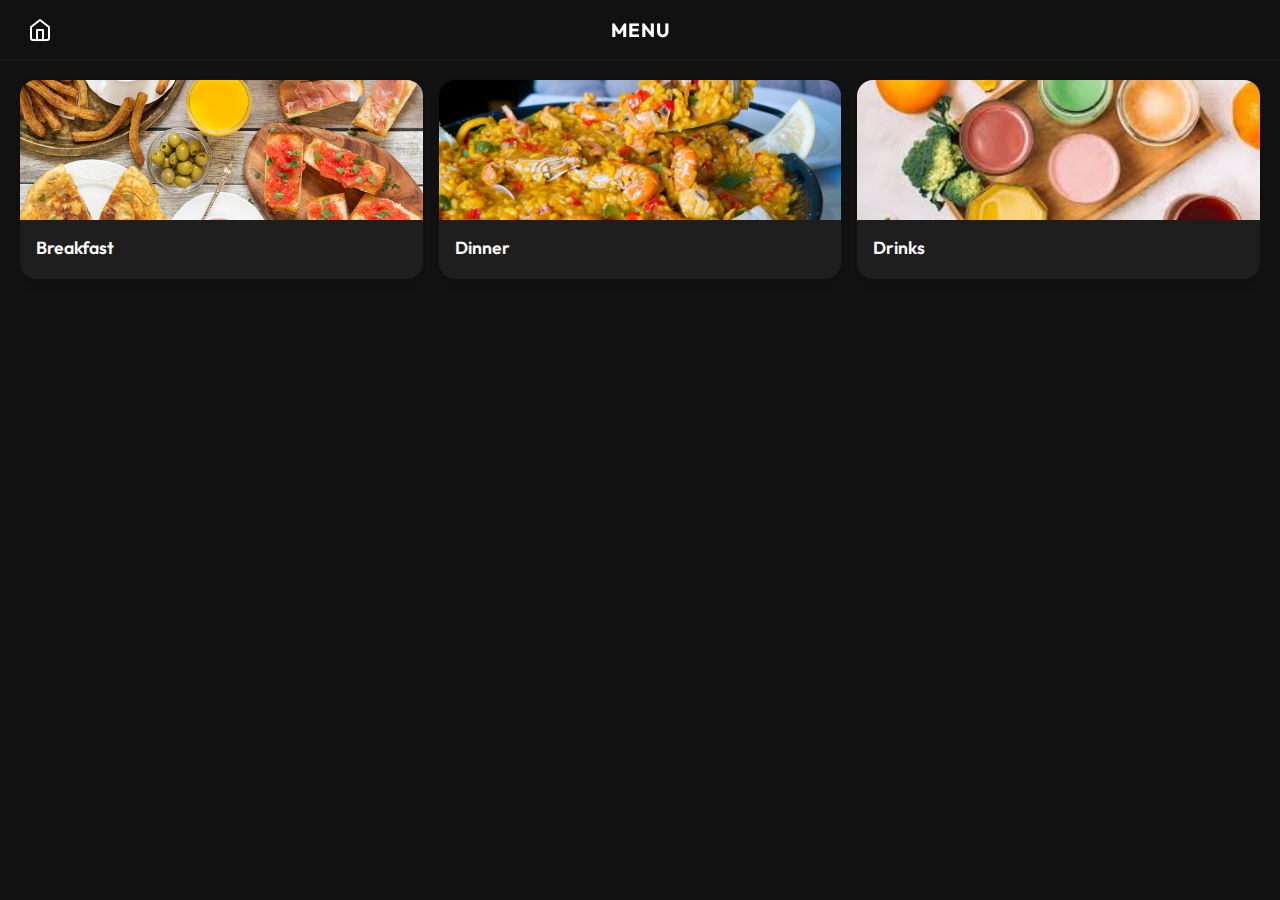
<file: index.html>
<!DOCTYPE html>
<html lang="en">
<head>
    <meta charset="UTF-8">
    <meta name="viewport" content="width=device-width, initial-scale=1.0, maximum-scale=1.0, user-scalable=no">
    <title>Live Menu</title>
    <link rel="preconnect" href="https://fonts.googleapis.com">
    <link rel="preconnect" href="https://fonts.gstatic.com" crossorigin>
    <link href="https://fonts.googleapis.com/css2?family=Inter:wght@400;500;600&family=Outfit:wght@500;700&display=swap" rel="stylesheet">
    <link rel="stylesheet" href="css/style.css">
</head>
<body>
    <div id="app">
        <!-- Persistent Navigation (Top) -->
        <header class="global-header">
            <button id="home-btn" class="nav-btn icon-btn" aria-label="Home">
                <svg width="24" height="24" viewBox="0 0 24 24" fill="none" stroke="currentColor" stroke-width="2" stroke-linecap="round" stroke-linejoin="round"><path d="M3 9l9-7 9 7v11a2 2 0 0 1-2 2H5a2 2 0 0 1-2-2z"></path><polyline points="9 22 9 12 15 12 15 22"></polyline></svg>
            </button>
            <div id="page-title" class="page-title">Menu</div>
            <button id="back-btn" class="nav-btn icon-btn hidden" aria-label="Back">
                <svg width="24" height="24" viewBox="0 0 24 24" fill="none" stroke="currentColor" stroke-width="2" stroke-linecap="round" stroke-linejoin="round"><line x1="19" y1="12" x2="5" y2="12"></line><polyline points="12 19 5 12 12 5"></polyline></svg>
            </button>
        </header>

        <!-- Main Content Area -->
        <main id="main-content">
            <!-- Screen 1: Categories -->
            <section id="category-screen" class="screen active">
                <div class="grid-container" id="category-list">
                    <!-- Categories injected here -->
                </div>
            </section>

            <!-- Screen 2: Sub-Categories -->
            <section id="subcategory-screen" class="screen">
                <h2 id="selected-category-title" class="screen-title"></h2>
                <div class="grid-container" id="subcategory-list">
                    <!-- Sub-categories injected here -->
                </div>
            </section>

            <!-- Screen 3: Products -->
            <section id="product-screen" class="screen">
                <h2 id="selected-subcategory-title" class="screen-title"></h2>
                <div class="list-container" id="product-list">
                    <!-- Products injected here -->
                </div>
            </section>
        </main>
    </div>

    <script src="js/app.js"></script>
</body>
</html>
</file>
<file: css/style.css>
:root {
    --primary: #ff4d4d;
    --background: #121212;
    --surface: #1e1e1e;
    --text-primary: #ffffff;
    --text-secondary: #a0a0a0;
    --accent: #ffcc00;
    --font-heading: 'Outfit', sans-serif;
    --font-body: 'Inter', sans-serif;
    --radius: 16px;
    --speed: 0.4s;
    --header-height: 60px;
}

* {
    box-sizing: border-box;
    margin: 0;
    padding: 0;
    -webkit-tap-highlight-color: transparent;
}

body {
    background-color: var(--background);
    color: var(--text-primary);
    font-family: var(--font-body);
    overflow: hidden; /* Prevent body scroll, handle per-screen */
    height: 100vh;
    width: 100vw;
}

#app {
    display: flex;
    flex-direction: column;
    height: 100%;
}

/* Header */
.global-header {
    height: var(--header-height);
    display: flex;
    align-items: center;
    justify-content: space-between;
    padding: 0 20px;
    background-color: rgba(18, 18, 18, 0.9);
    backdrop-filter: blur(10px);
    position: fixed;
    top: 0;
    left: 0;
    right: 0;
    z-index: 100;
    border-bottom: 1px solid rgba(255,255,255,0.05);
}

.page-title {
    font-family: var(--font-heading);
    font-size: 1.2rem;
    font-weight: 700;
    text-transform: uppercase;
    letter-spacing: 1px;
}

.nav-btn {
    background: none;
    border: none;
    color: var(--text-primary);
    cursor: pointer;
    padding: 8px;
    border-radius: 50%;
    transition: background 0.2s;
    display: flex;
    align-items: center;
    justify-content: center;
}

.nav-btn:active {
    background-color: rgba(255,255,255,0.1);
}

.nav-btn.hidden {
    opacity: 0;
    pointer-events: none;
}

/* Main Content */
#main-content {
    margin-top: var(--header-height);
    flex: 1;
    position: relative;
    overflow: hidden;
}

.screen {
    position: absolute;
    top: 0;
    left: 0;
    width: 100%;
    height: 100%;
    padding: 20px;
    overflow-y: auto;
    opacity: 0;
    transform: translateY(20px);
    transition: opacity var(--speed) ease, transform var(--speed) ease;
    pointer-events: none;
    padding-bottom: 80px; /* Space for bottom scroll */
}

.screen.active {
    opacity: 1;
    transform: translateY(0);
    pointer-events: auto;
    z-index: 10;
}

.screen-title {
    font-family: var(--font-heading);
    font-size: 2rem;
    margin-bottom: 20px;
    color: var(--accent);
}

/* Grids */
.grid-container {
    display: grid;
    grid-template-columns: repeat(2, 1fr); /* 2 columns default */
    gap: 16px;
}

@media (min-width: 768px) {
    .grid-container {
        grid-template-columns: repeat(3, 1fr);
    }
}

/* Cards */
.card {
    background-color: var(--surface);
    border-radius: var(--radius);
    overflow: hidden;
    position: relative;
    cursor: pointer;
    transition: transform 0.2s, box-shadow 0.2s;
    box-shadow: 0 4px 10px rgba(0,0,0,0.2);
}

.card:active {
    transform: scale(0.96);
}

.card-image {
    width: 100%;
    height: 140px;
    object-fit: cover;
    display: block;
}

.card-content {
    padding: 16px;
}

.card-title {
    font-family: var(--font-heading);
    font-size: 1.1rem;
    font-weight: 600;
    margin-bottom: 4px;
}

/* Product List specific */
.list-container {
    display: flex;
    flex-direction: column;
    gap: 20px;
}

.product-card {
    background-color: var(--surface);
    border-radius: var(--radius);
    overflow: hidden;
    display: flex;
    flex-direction: column;
    box-shadow: 0 4px 15px rgba(0,0,0,0.3);
}

.media-container {
    width: 100%;
    height: 250px;
    position: relative;
    background-color: #000;
}

.media-container img,
.media-container video {
    width: 100%;
    height: 100%;
    object-fit: cover;
    position: absolute;
    top: 0;
    left: 0;
}

.media-container video {
    opacity: 0;
    transition: opacity 0.5s ease;
}

.media-container.playing video {
    opacity: 1;
}

.product-details {
    padding: 20px;
}

.product-header {
    display: flex;
    justify-content: space-between;
    align-items: flex-start;
    margin-bottom: 10px;
}

.product-name {
    font-family: var(--font-heading);
    font-size: 1.5rem;
    color: var(--text-primary);
}

.product-price {
    font-family: var(--font-heading);
    font-size: 1.5rem;
    color: var(--primary);
    font-weight: 700;
}

.product-desc {
    font-size: 0.95rem;
    line-height: 1.5;
    color: var(--text-secondary);
}

/* Utility */
.loading-placeholder {
    background: linear-gradient(90deg, var(--surface) 25%, #2a2a2a 50%, var(--surface) 75%);
    background-size: 200% 100%;
    animation: loading 1.5s infinite;
}

@keyframes loading {
    0% { background-position: 200% 0; }
    100% { background-position: -200% 0; }
}

/* Scrollbar styling */
::-webkit-scrollbar {
    width: 6px;
}
::-webkit-scrollbar-track {
    background: var(--background); 
}
::-webkit-scrollbar-thumb {
    background: var(--surface); 
    border-radius: 3px;
}
</file>
